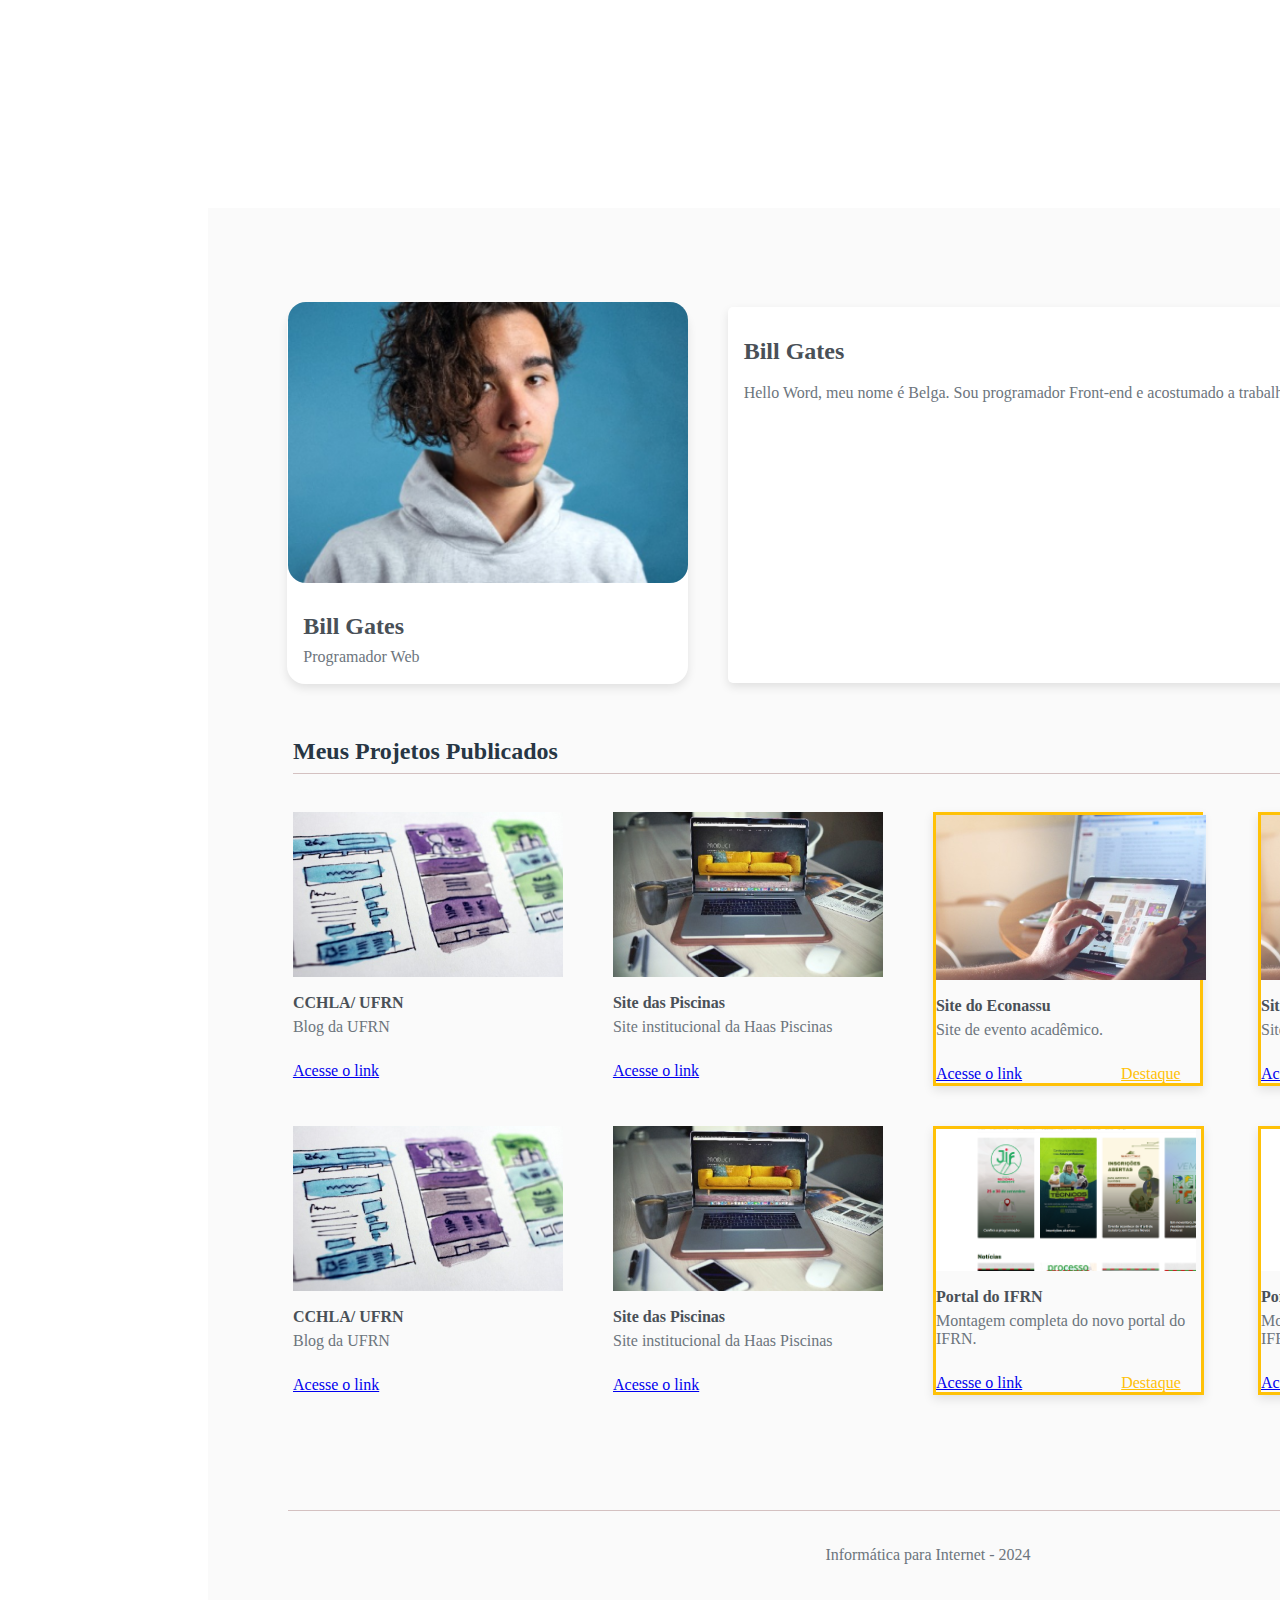
<file: index.html>
<!DOCTYPE html>
<html lang="en">
<head>
    <meta charset="UTF-8">
    <meta http-equiv="X-UA-Compatible" content="IE=edge">
    <meta name="viewport" content="width=device-width, initial-scale=1.0">
    <title>Document</title>
    <link rel="stylesheet" href="assets/CSS/style.css">
</head>
<body>
    <div class="container1">
       <header>
        <div class="card1">
            <img src="assets/imagens/foto.png" alt="">
            <h1>Bill Gates</h1>
            <p>Programador Web</p>
           
        </div>

        <div class="card1-2">
            <h1>Bill Gates</h1>
            <p>Hello Word, meu nome é Belga. Sou programador Front-end e acostumado a trabalhar sob pressão.</p>
        </div>
       </header>
       
       <h3></h3>

       <main>
        <h1>Meus Projetos Publicados</h1>

        <div class="card2">
            <img src="assets/imagens/foto (1).png" alt="">
            <h2>CCHLA/ UFRN</h2>
            <p>Blog da UFRN</p>
            <a href="#">Acesse o link</a>
        </div>

        <div class="card2">
            <img src="assets/imagens/foto (2).png" alt="">
            <h2>Site das Piscinas</h2>
            <p>Site institucional da Haas Piscinas</p>
            <a href="#">Acesse o link</a>
        </div>

        <div class="card2">
            <div id="yellow">
                <img src="assets/imagens/foto (3).png" alt="">
                <h2>Site do Econassu</h2>
                <p>Site de evento acadêmico.</p>
                <a href="#">Acesse o link</a>
                <a id="destaque" href="#">Destaque</a>
            </div>
        </div>

        <div class="card2">
            <div id="card2">
                <div id="yellow">
                    <img src="assets/imagens/foto (3).png" alt="">
                    <h2>Site do Econassu</h2>
                    <p>Site de evento acadêmico.</p>
                    <a href="#">Acesse o link</a>
                    <a id="destaque" href="#">Destaque</a>
                </div>
            </div>
        </div>


        <div class="card2-1">
            <img src="assets/imagens/foto (1).png" alt="">
            <h2>CCHLA/ UFRN</h2>
            <p>Blog da UFRN</p>
            <a href="#">Acesse o link</a>
        </div>

        <div class="card2-1">
            <img src="assets/imagens/foto (2).png" alt="">
            <h2>Site das Piscinas</h2>
            <p>Site institucional da Haas Piscinas</p>
            <a href="#">Acesse o link</a>
        </div>

        <div class="card2-1">
            <div id="yellow-1">
                <img src="assets/imagens/image 1.png" alt="">
                <h2>Portal do IFRN</h2>
                <p>Montagem completa do novo portal do IFRN.</p>
                <a href="#">Acesse o link</a>
                <a id="destaque" href="#">Destaque</a>
            </div>
        </div>

        <div class="card2-1">
            <div id="card2-1">
                <div id="yellow">
                    <img src="assets/imagens/image 1.png" alt="">
                    <h2>Portal do IFRN</h2>
                    <p>Montagem completa do novo portal do IFRN.</p>
                    <a href="#">Acesse o link</a>
                    <a id="destaque" href="#">Destaque</a>
                </div>
            </div>
        </div>
       </main>


        <footer>
            <p></p>
            <small>Informática para Internet - 2024</small>
        </footer>
    </div>
</body>
</html>
</file>
<file: assets/CSS/style.css>
.container1{
    background-color: #FAFAFA;
    width: 1440px;
    height: 1394px;
    position: relative;
    top: 200px;
    left: 200px;
}

header{
    display: flex;
    justify-content: space-evenly;
    position: relative;
    top: 100px;
}

.card1{
    display: flex;
    padding: 16px;
    flex-direction: column;
    align-items: flex-start;
    border-radius: 18px;
    background-color: #FFFFFF;
    box-shadow: 0px 4px 10px 0px rgba(0, 0, 0, 0.10);
    width: 369px;
    height: 344px;
    justify-content: center;
}

.card1 img{
    position: relative;
    top: 1px;
    right: 15px;
    width: 400px;
    height: 320px;
    border-radius: 18px;    
}

.card1 h1{
    color: #495057;
    font-family: Lato;
    font-size: 24px;
    display: flex;
    position: relative;
    top: 15px;
}

.card1 p{
    color: #6C757D;
    font-family: Lato;
    position: relative;
    bottom: 10px;
}

.card1-2{
    display: flex;
    width: 769px;
    height: 344px;
    padding: 16px;
    flex-direction: column;
    gap: 24px;
    border-radius: 5px;
    background: var(--neutras-White, #FFF);
    box-shadow: 0px 4px 10px 0px rgba(0, 0, 0, 0.10);
    position: relative;
    bottom: 1px;
    right: 40px;
}

.card1-2 h1{
    color: #495057;
    font-family: Lato;
    font-size: 24px;
    line-height: 100%; /* 24px */
}

.card1-2 p{
    color: #6C757D;
    font-family: Lato;
    font-size: 16px;
    display: flex;
    position: relative;
    bottom: 35px;
}

main{
    display: flex;
    flex-wrap: wrap;
    position: relative;
    top: 250px;
}

main h1{
    position: relative;
    bottom: 120px;
    left: 85px;
    color: var(--neutras-Aco, #273644);
    font-family: Lato;
    font-size: 24px;
    position: relative;
    bottom: 150px;
}

main h2{
    color: #495057;
    font-family: Lato;
    font-size: 16px;
}

main p{
    color: #6C757D;
    font-family: Lato;
    font-size: 16px;
    position: relative;
    bottom: 10px;
}

main #destaque{
    color: #FFC107;
    font-family: Lato;
    font-size: 16px;
    position: relative;
    left: 95px;
}

h3{
    position: relative;
    top: 170px;
    background-color: #d4c1c1;
    left: 85px;
    width: 1240px;
    height: 0.1px;
}

.card2{
    position: relative;
    right: 180px;
    bottom: 60px;
    padding-right: 50px;
    border-radius: 5px;
    width: 270px;
    height: 284px;
}

#card2{
    position: relative;
    left: 1230px;
    bottom: 284px;
    width: 270px;
    height: 284px;
}

.card2-1{
    position: relative;
    right: 235px;
    bottom: 30px;
    padding-right: 50px;
}

#card2-1{
    position: relative;
    left: 1285px;
    bottom: 284px;
    width: 270px;
    height: 284px;
}

#card2-1 img{
    width: 260px;
}

#yellow{
    border: 3px solid #FFC107;
    box-shadow: 0px 4px 10px 0px rgba(0, 0, 0, 0.10);
}

#yellow-1{
    border: 3px solid #FFC107;
    box-shadow: 0px 4px 10px 0px rgba(0, 0, 0, 0.10);
    width: 265px;
}

#yellow-1 img{
    width: 260px;
}

footer p{
    background-color: #d4c1c1;
    width: 1240px;
    height: 0.1px;
    position: relative;
    top: 20px;
    left: 80px;
}

footer small{
    color: #6C757D;
    font-family: Lato;
    font-size: 16px;
    display: flex;
    justify-content: center;
    position: relative;
    top: 40px;
}
</file>
<file: portifolio/imagens/assets/imagens/style.css>
.container1{
    background-color: #FAFAFA;
    width: 1440px;
    height: 1394px;
    position: relative;
    top: 200px;
    left: 200px;
}

header{
    display: flex;
    justify-content: space-evenly;
    position: relative;
    top: 100px;
}

.card1{
    display: flex;
    padding: 16px;
    flex-direction: column;
    align-items: flex-start;
    border-radius: 18px;
    background-color: #FFFFFF;
    box-shadow: 0px 4px 10px 0px rgba(0, 0, 0, 0.10);
    width: 369px;
    height: 344px;
    justify-content: center;
}

.card1 img{
    position: relative;
    top: 1px;
    right: 15px;
    width: 400px;
    height: 320px;
    border-radius: 18px;    
}

.card1 h1{
    color: #495057;
    font-family: Lato;
    font-size: 24px;
    display: flex;
    position: relative;
    top: 15px;
}

.card1 p{
    color: #6C757D;
    font-family: Lato;
    position: relative;
    bottom: 10px;
}

.card1-2{
    display: flex;
    width: 769px;
    height: 344px;
    padding: 16px;
    flex-direction: column;
    gap: 24px;
    border-radius: 5px;
    background: var(--neutras-White, #FFF);
    box-shadow: 0px 4px 10px 0px rgba(0, 0, 0, 0.10);
    position: relative;
    bottom: 1px;
    right: 40px;
}

.card1-2 h1{
    color: #495057;
    font-family: Lato;
    font-size: 24px;
    line-height: 100%; /* 24px */
}

.card1-2 p{
    color: #6C757D;
    font-family: Lato;
    font-size: 16px;
    display: flex;
    position: relative;
    bottom: 35px;
}

main{
    display: flex;
    flex-wrap: wrap;
    position: relative;
    top: 250px;
}

main h1{
    position: relative;
    bottom: 120px;
    left: 85px;
    color: var(--neutras-Aco, #273644);
    font-family: Lato;
    font-size: 24px;
    position: relative;
    bottom: 150px;
}

main h2{
    color: #495057;
    font-family: Lato;
    font-size: 16px;
}

main p{
    color: #6C757D;
    font-family: Lato;
    font-size: 16px;
    position: relative;
    bottom: 10px;
}

main #destaque{
    color: #FFC107;
    font-family: Lato;
    font-size: 16px;
    position: relative;
    left: 95px;
}

h3{
    position: relative;
    top: 170px;
    background-color: #d4c1c1;
    left: 85px;
    width: 1240px;
    height: 0.1px;
}

.card2{
    position: relative;
    right: 180px;
    bottom: 60px;
    padding-right: 50px;
    border-radius: 5px;
    width: 270px;
    height: 284px;
}

#card2{
    position: relative;
    left: 1230px;
    bottom: 284px;
    width: 270px;
    height: 284px;
}

.card2-1{
    position: relative;
    right: 235px;
    bottom: 30px;
    padding-right: 50px;
}

#card2-1{
    position: relative;
    left: 1285px;
    bottom: 284px;
    width: 270px;
    height: 284px;
}

#card2-1 img{
    width: 260px;
}

#yellow{
    border: 3px solid #FFC107;
    box-shadow: 0px 4px 10px 0px rgba(0, 0, 0, 0.10);
}

#yellow-1{
    border: 3px solid #FFC107;
    box-shadow: 0px 4px 10px 0px rgba(0, 0, 0, 0.10);
    width: 265px;
}

#yellow-1 img{
    width: 260px;
}

footer p{
    background-color: #d4c1c1;
    width: 1240px;
    height: 0.1px;
    position: relative;
    top: 20px;
    left: 80px;
}

footer small{
    color: #6C757D;
    font-family: Lato;
    font-size: 16px;
    display: flex;
    justify-content: center;
    position: relative;
    top: 40px;
}
</file>
